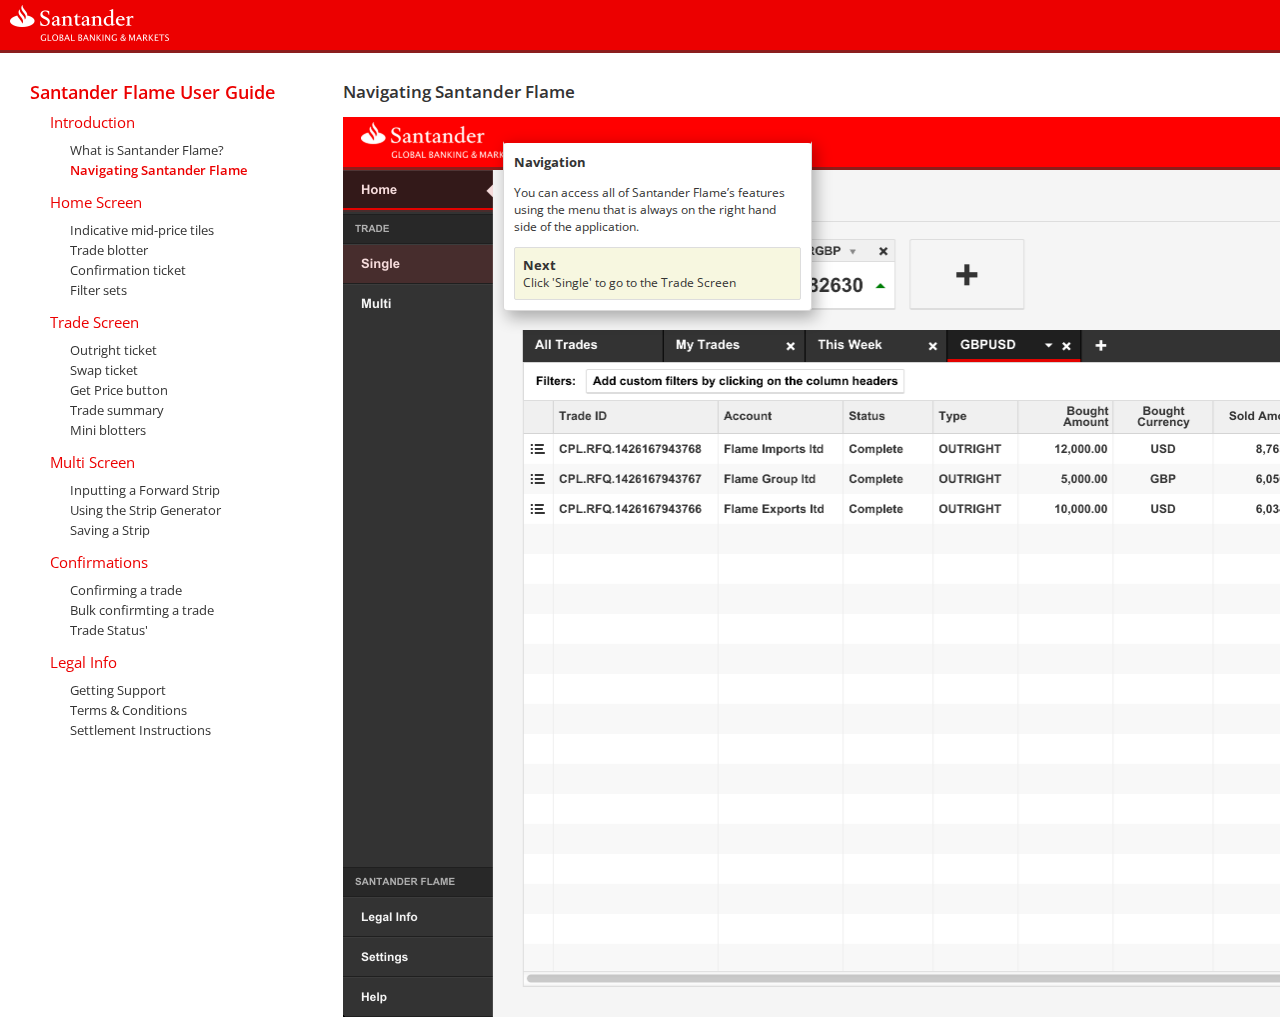
<file: userguide/index.html>
<!doctype html>
<html lang="en-gb">
<head>
	<link href='http://fonts.googleapis.com/css?family=Open+Sans:400,300,600,700' rel='stylesheet' type='text/css'>
	<meta http-equiv="Content-Type" content="text/html; charset=utf-8">
	<title>Santander Flame User Guide</title>
	<link rel="stylesheet" type="text/css" href="styles.css">
	<link rel="stylesheet" type="text/css" href="animate.css">
	<script src="jquery-1.11.3.min.js"
	type="text/javascript"></script>
</head>

<body class="blotter">
	<header>
		<img src="img/logo.png" />
	</header>
	<div class="maincontent">
		<h1>Santander Flame User Guide</h1>
		<ul class="menu">
			<li>
				<div class="menutitle">Introduction</div>
				<ul class="items">
					<li id="0001">What is Santander Flame?</li>
					<li id="0002" class="active">Navigating Santander Flame</li>
				</ul>
			</li>
			<li>
				<div class="menutitle">Home Screen</div>
				<ul class="items">
					<li id="0003">Indicative mid-price tiles</li>
					<li id="0004">Trade blotter</li>
					<li id="0005">Confirmation ticket</li>
					<li id="0006">Filter sets</li>
				</ul>
			</li>
			<li>
				<div class="menutitle">Trade Screen</div>
				<ul class="items">
					<li id="0007">Outright ticket</li>
					<li id="0008">Swap ticket</li>
					<li id="0009">Get Price button</li>
					<li id="0010">Trade summary</li>
					<li id="0011">Mini blotters</li>
				</ul>
			</li>
			<li>
				<div class="menutitle">Multi Screen</div>
				<ul class="items">
					<li id="0012">Inputting a Forward Strip</li>
					<li id="0013">Using the Strip Generator</li>
					<li id="0014">Saving a Strip</li>
				</ul>
			</li>
			<li>
				<div class="menutitle">Confirmations</div>
				<ul class="items">
					<li id="0015">Confirming a trade</li>
					<li id="0016">Bulk confirmting a trade</li>
					<li id="0017">Trade Status'</li>
				</ul>
			</li>
			<li>
				<div class="menutitle">Legal Info</div>
				<ul class="items">
					<li id="0018">Getting Support</li>
					<li id="0019">Terms &amp; Conditions</li>
					<li id="0020">Settlement Instructions</li>
				</ul>
			</li>
		</ul>
		<div class="stage">
			<div class="clicklink gotohome"></div>
			<h2 class="sectiontitle">Navigating Santander Flame</h2>
			<div class="imageholder home">
				<div class="homecontent contentbucket">
					<div class="clicklink gototrade"></div>
					<div class="floater animated fadeInUp">
						<h3>Navigation</h3>
						<p>You can access all of Santander Flame’s features using the menu that is always on the right hand side of the application.</p>
						<div class="interactionhint">
							<h3>Next</h3>
							<p>Click 'Single' to go to the Trade Screen</p>
						</div>
					</div>
				</div>
				<div class="tradecontent contentbucket">
					<div class="clicklink selectaccount"></div>
					<div class="floater animated fadeInUp">
						<h3>Trade Screen</h3>
						<p>From this Screen you can enter single Spot or Forward Trades. By setting up the different paramers, you can enter all the details you need to setup a trade, before reviewing and placing the transaction.</p>
						<div class="interactionhint">
							<h3>Next</h3>
							<p>Click the Account Dropdown</p>
						</div>
					</div>
				</div>
				<div class="accountcontent contentbucket">
					<div class="clicklink selectccyp"></div>
					<div class="floater animated fadeInUp">
						<h3>Accounts</h3>
						<p>You have access to all the accounts of your Counterparty and can select per trade which Account to use.</p>
						<div class="interactionhint">
							<h3>Next</h3>
							<p>Click the Currency Pair dropdown</p>
						</div>
					</div>
				</div>
				<div class="ccypcontent contentbucket">
					<div class="clicklink enteramount"></div>
					<div class="floater animated fadeInUp">
						<h3>Currency Pair Dropdown</h3>
						<p>All the Currency Pairs that you trade with are accessible from this Dropdown. Santander Flame learns what you trade most and saves those currency pairs for quick access</p>
						<div class="interactionhint">
							<h3>Next</h3>
							<p>Click the amount field to enter an amount</p>
						</div>
					</div>
				</div>
				<div class="amountcontent contentbucket">
					<div class="clicklink enterdate"></div>
					<div class="floater animated fadeInUp">
						<h3>Amount Field</h3>
						<p>You can enter your amount into this field. To quickly enter a large number using the letters k, m and b. For example, to enter 17,000, simply type '17k'</p>
						<div class="interactionhint">
							<h3>Next</h3>
							<p>Click the Date field</p>
						</div>
					</div>
				</div>
				<div class="datecontent contentbucket">
					<div class="clicklink getprice"></div>
					<div class="floater animated fadeInUp">
						<h3>Date Field</h3>
						<p>You can quickly select Today, Tomorrow or Spot using the handy buttons beneath the date field. Or, for more control you can click the calendar icon to get a full calendar and access to all Tenors. You can also manually enter a date in short form (e.g. 'July 22nd') or manually type in a Tenor (e.g. '3m')</p>
						<div class="interactionhint">
							<h3>Next</h3>
							<p>Click the Get Price Button</p>
						</div>
					</div>
				</div>
				<div class="pricingcontent contentbucket">
					<div class="clicklink placetransaction"></div>
					<div class="floater animated fadeInUp">
						<h3>Pricing</h3>
						<p>You have a 30 second window to review all the details you entered as well as the price broken down into the Spot rate and the forward points if relevant.</p>
						<div class="interactionhint">
							<h3>Next</h3>
							<p>Click Place Transaction</p>
						</div>
					</div>
				</div>
				<div class="summarycontent contentbucket">
					<div class="floater animated fadeInUp">
						<h3>Trade Summary</h3>
						<p>All the detail of your trade is summarised here. This summary can be accessed from the blotter at any time.</p>
						<div class="interactionhint">
							<h3>Next</h3>
							<p>You're done! <a href="#">Go to Swaps</a></p>
						</div>
					</div>
				</div>
			</div>
		</div>
	</div>

		<script>
			$(".gototrade").click(function() {
				var element = $('.imageholder')
				element.removeClass();
				element.addClass("imageholder trade");
				$('.contentbucket').hide();
				$('.tradecontent').show();
				$('#0002').removeClass("active");
				$('#0007').addClass("active");
				$('.sectiontitle').replaceWith("<h2 class='sectiontitle'>Outright ticket</h2>");

			});

			$(".gotohome").click(function() {
				$('.imageholder').addClass("imageholder home");
				$('.contentbucket').hide();
				$('.homecontent').show();
				$('#0007').removeClass("active");
				$('#0002').addClass("active");
				$('.sectiontitle').replaceWith("<h2 class='sectiontitle'>Navigating Santander Flame</h2>");
			});

			$(".selectaccount").click(function() {
				$('.imageholder').removeClass("trade");
				$('.imageholder').addClass("account");
				$('.tradecontent').hide();
				$('.accountcontent').show();
			});

			$(".selectccyp").click(function() {
				$('.imageholder').removeClass("account");
				$('.imageholder').addClass("ccyp");
				$('.accountcontent').hide();
				$('.ccypcontent').show();
			});

			$(".enteramount").click(function() {
				$('.imageholder').removeClass("ccyp");
				$('.imageholder').addClass("amount");
				$('.ccypcontent').hide();
				$('.amountcontent').show();
			});

			$(".enterdate").click(function() {
				$('.imageholder').removeClass("amount");
				$('.imageholder').addClass("date");
				$('.amountcontent').hide();
				$('.datecontent').show();
			});

			$(".getprice").click(function() {
				$('.imageholder').removeClass("date");
				$('.imageholder').addClass("pricing");
				$('.datecontent').hide();
				$('.pricingcontent').show();
			});


			$(".placetransaction").click(function() {
				$('.imageholder').removeClass("pricing");
				$('.imageholder').addClass("summary");
				$('.pricingcontent').hide();
				$('.summarycontent').show();
			});
		</script>
</body>
</html>
</file>
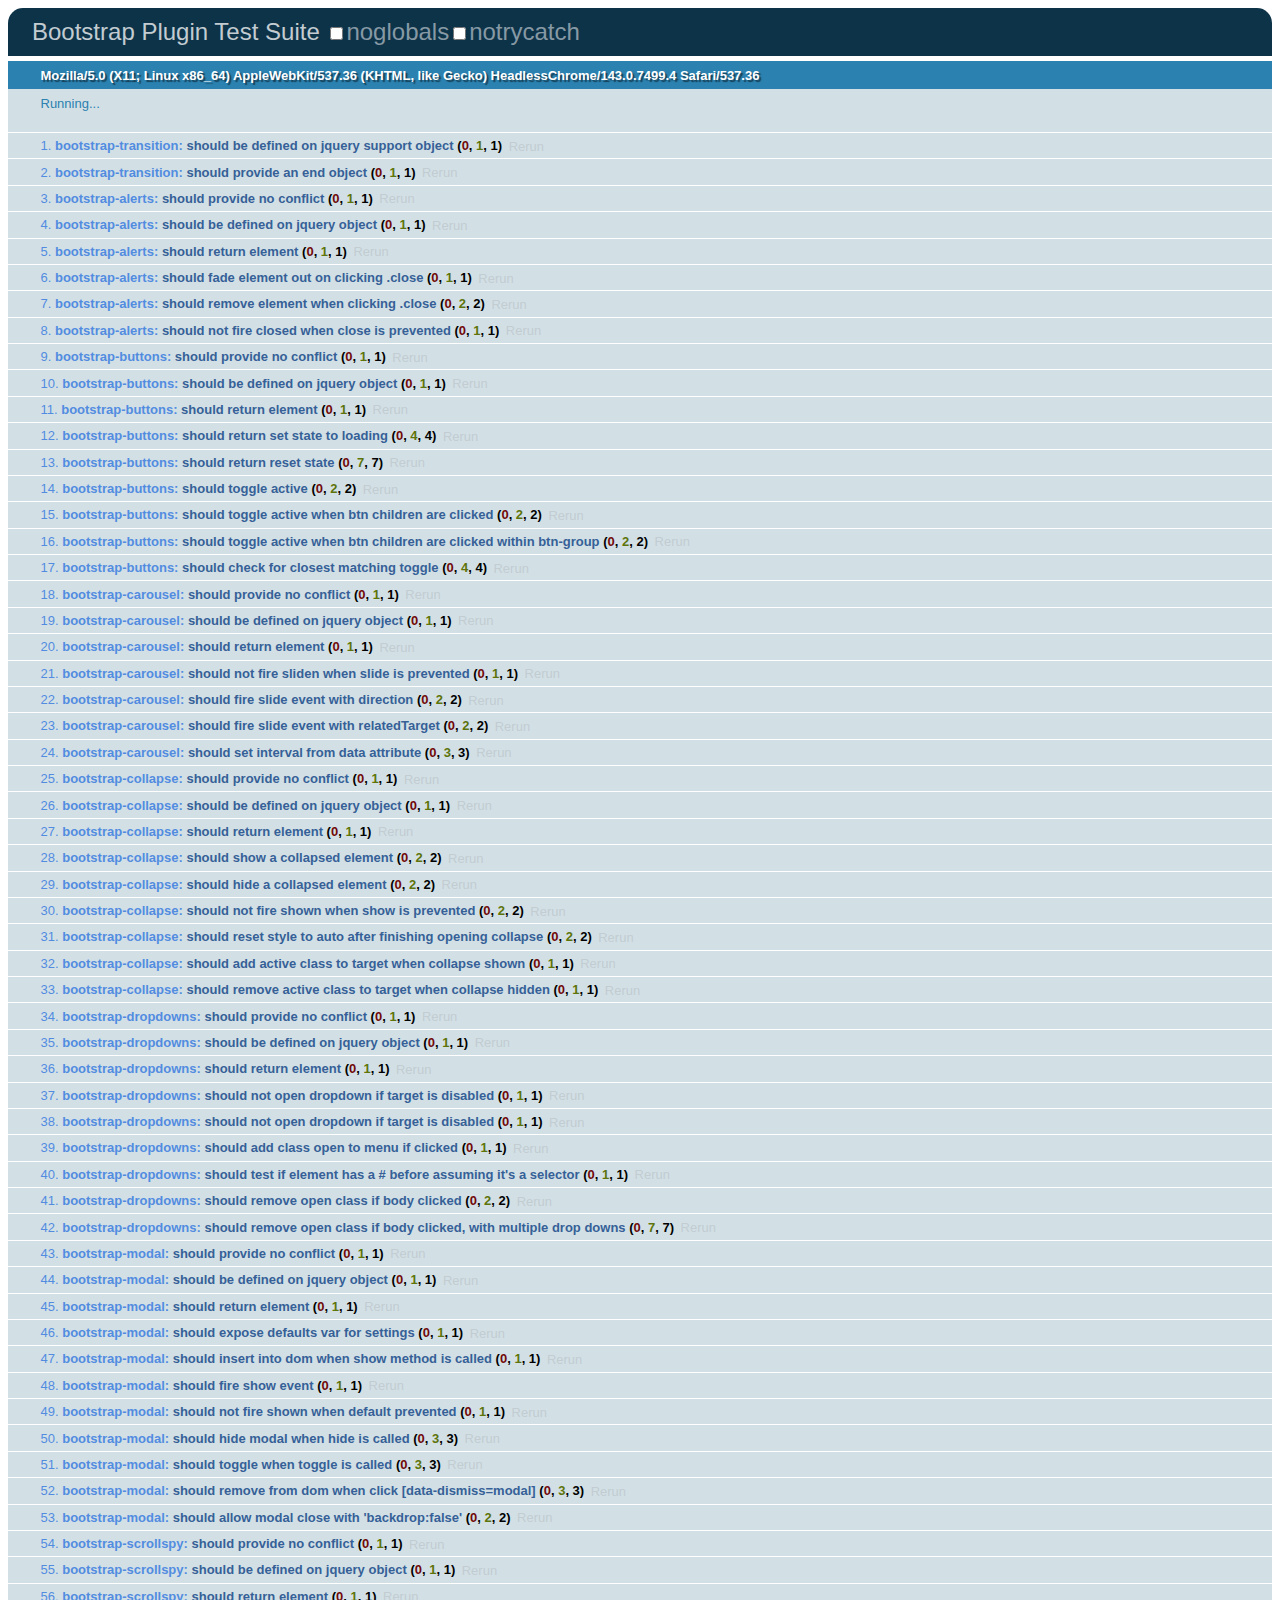
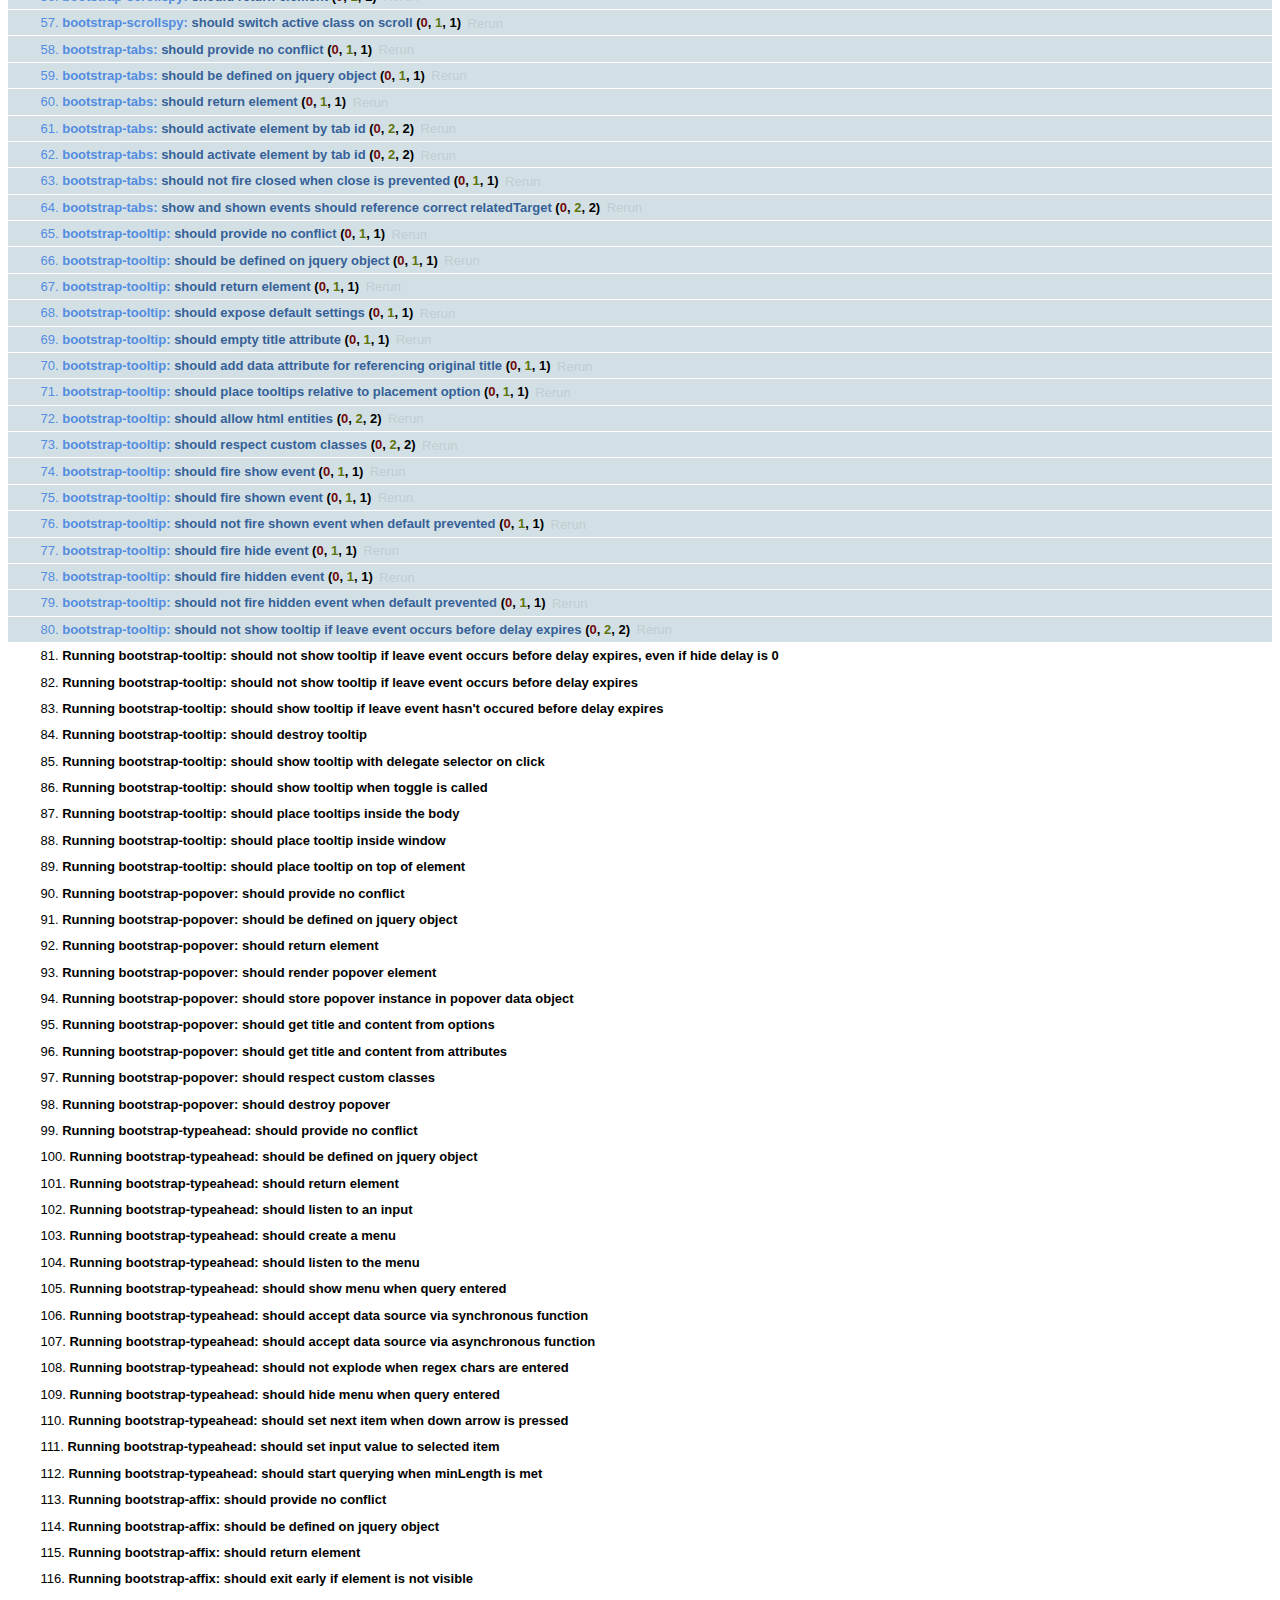
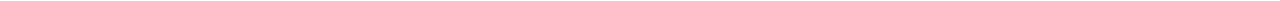
<file: assets/js/tests/index.html>
<!DOCTYPE HTML>
<html>
<head>
  <title>Bootstrap Plugin Test Suite</title>

  <!-- jquery -->
  <!--<script src="http://code.jquery.com/jquery-1.7.min.js"></script>-->
  <script src="vendor/jquery.js"></script>

  <!-- qunit -->
  <link rel="stylesheet" href="vendor/qunit.css" type="text/css" media="screen" />
  <script src="vendor/qunit.js"></script>

  <!-- phantomjs logging script-->
  <script src="unit/bootstrap-phantom.js"></script>

  <!--  plugin sources -->
  <script src="../../js/bootstrap-transition.js"></script>
  <script src="../../js/bootstrap-alert.js"></script>
  <script src="../../js/bootstrap-button.js"></script>
  <script src="../../js/bootstrap-carousel.js"></script>
  <script src="../../js/bootstrap-collapse.js"></script>
  <script src="../../js/bootstrap-dropdown.js"></script>
  <script src="../../js/bootstrap-modal.js"></script>
  <script src="../../js/bootstrap-scrollspy.js"></script>
  <script src="../../js/bootstrap-tab.js"></script>
  <script src="../../js/bootstrap-tooltip.js"></script>
  <script src="../../js/bootstrap-popover.js"></script>
  <script src="../../js/bootstrap-typeahead.js"></script>
  <script src="../../js/bootstrap-affix.js"></script>

  <!-- unit tests -->
  <script src="unit/bootstrap-transition.js"></script>
  <script src="unit/bootstrap-alert.js"></script>
  <script src="unit/bootstrap-button.js"></script>
  <script src="unit/bootstrap-carousel.js"></script>
  <script src="unit/bootstrap-collapse.js"></script>
  <script src="unit/bootstrap-dropdown.js"></script>
  <script src="unit/bootstrap-modal.js"></script>
  <script src="unit/bootstrap-scrollspy.js"></script>
  <script src="unit/bootstrap-tab.js"></script>
  <script src="unit/bootstrap-tooltip.js"></script>
  <script src="unit/bootstrap-popover.js"></script>
  <script src="unit/bootstrap-typeahead.js"></script>
  <script src="unit/bootstrap-affix.js"></script>
</head>
<body>
  <div>
    <h1 id="qunit-header">Bootstrap Plugin Test Suite</h1>
    <h2 id="qunit-banner"></h2>
    <h2 id="qunit-userAgent"></h2>
    <ol id="qunit-tests"></ol>
    <div id="qunit-fixture"></div>
  </div>
</body>
</html>
</file>
<file: userguide/styles.css>
/*! normalize.css v1.0.0 | MIT License | git.io/normalize */
article,aside,details,figcaption,figure,footer,header,hgroup,nav,section,summary{display:block}audio,canvas,video{display:inline-block;*display:inline;*zoom:1}audio:not([controls]){display:none;height:0}[hidden]{display:none}html{font-size:100%;-webkit-text-size-adjust:100%;-ms-text-size-adjust:100%}html,button,input,select,textarea{font-family:sans-serif}body{margin:0}a:focus{outline:thin dotted}a:active,a:hover{outline:0}h1{font-size:2em;margin:.67em 0}h2{font-size:1.5em;margin:.83em 0}h3{font-size:1.17em;margin:1em 0}h4{font-size:1em;margin:1.33em 0}h5{font-size:.83em;margin:1.67em 0}h6{font-size:.75em;margin:2.33em 0}abbr[title]{border-bottom:1px dotted}b,strong{font-weight:bold}blockquote{margin:1em 40px}dfn{font-style:italic}mark{background:#ff0;color:#000}p,pre{margin:1em 0}code,kbd,pre,samp{font-family:monospace,serif;_font-family:'courier new',monospace;font-size:1em}pre{white-space:pre;white-space:pre-wrap;word-wrap:break-word}q{quotes:none}q:before,q:after{content:'';content:none}small{font-size:75%}sub,sup{font-size:75%;line-height:0;position:relative;vertical-align:baseline}sup{top:-0.5em}sub{bottom:-0.25em}dl,menu,ol,ul{margin:1em 0}dd{margin:0 0 0 40px}menu,ol,ul{padding:0 0 0 40px}nav ul,nav ol{list-style:none;list-style-image:none}img{border:0;-ms-interpolation-mode:bicubic}svg:not(:root){overflow:hidden}figure{margin:0}form{margin:0}fieldset{border:1px solid #c0c0c0;margin:0 2px;padding:.35em .625em .75em}legend{border:0;padding:0;white-space:normal;*margin-left:-7px}button,input,select,textarea{font-size:100%;margin:0;vertical-align:baseline;*vertical-align:middle}button,input{line-height:normal}button,html input[type="button"],input[type="reset"],input[type="submit"]{-webkit-appearance:button;cursor:pointer;*overflow:visible}button[disabled],input[disabled]{cursor:default}input[type="checkbox"],input[type="radio"]{box-sizing:border-box;padding:0;*height:13px;*width:13px}input[type="search"]{-webkit-appearance:textfield;-moz-box-sizing:content-box;-webkit-box-sizing:content-box;box-sizing:content-box}input[type="search"]::-webkit-search-cancel-button,input[type="search"]::-webkit-search-decoration{-webkit-appearance:none}button::-moz-focus-inner,input::-moz-focus-inner{border:0;padding:0}textarea{overflow:auto;vertical-align:top}table{border-collapse:collapse;border-spacing:0}

body {
	color: #333;
	font-family: 'Open Sans', sans-serif;
}

header {
	height: 50px;
	background-color: #ec0000;
	border-bottom: 3px solid #8b1e1e;
	color: #fff;
	position: fixed;
	width: 100%;
	margin-bottom: 50px;
	z-index: 100;
}

header img {
	margin-top: 5px;
	margin-left: 10px;
}

h1 {
	font-size: 18px;
	color: #ec0000;
	font-weight: 600;
	margin-top: 0;
	padding-top: 0;
	position: fixed;
}


h2 {
	font-size: 17px;
	color: #333;
	font-weight: 600;
	margin-top: 0;
	padding-top: 0;
}

h3 {
	font-size: 13px;
	margin-top: 0;
	padding-top: 0;
}

ul {
	margin: 5px 0 10px 10px;
}

ul,li {
	list-style: none;
	padding: 0 0 0 10px;
}

.menu {
	float: left;
	position: fixed;
	margin-top: 30px;
}

.items li:hover {
	color: #ec0000;
	cursor: pointer;
}

.items li.active {
	color: #ec0000;
	font-weight: 600;
}

.maincontent {
	padding: 30px;
	padding-right: 0;
	padding-top: 80px;
}

.menutitle {
	color: #ec0000;
	font-size: 15px;
	line-height: 25px;
}

li {
	font-size: 13px;
	line-height: 20px;
	padding: 0;
}

.stage {
	float: right;
	height: 900px;
	width: 75%;
	position: relative;
}

.imageholder {
	background-repeat: no-repeat;
	width: 100%;
	height: 100%;
	background-size: 1440px 900px;
}

.imageholder.home { background-image: url('img/010_home.png') !important; }
.imageholder.trade { background-image: url('img/020_trade.png'); }
.imageholder.account { background-image: url('img/030_account.png'); }
.imageholder.ccyp { background-image: url('img/040_ccyp.png'); }
.imageholder.amount { background-image: url('img/050_amount.png'); }
.imageholder.date { background-image: url('img/060_date.png'); }
.imageholder.pricing { background-image: url('img/070_pricing.png'); }
.imageholder.summary { background-image: url('img/080_summary.png'); }

.contentbucket {
	display: none;
}

.contentbucket.homecontent { display: block;}

.floater {
  position: absolute;
  left: 160px;
  top: 60px;
  border-style: solid;
  border-width: 1px;
  border-color: rgb(218, 217, 217);
  background-color: rgb(255, 255, 255);
  box-shadow: 4px 6.928px 16px 0px rgba(0, 0, 0, 0.3);
  position: absolute;
  width: 287px;
  z-index: 13;
  padding: 10px;
  -webkit-border-radius: 4px;
  border-top: 3px solid #ec0000;
}

.floater p {
	font-size: 12px;
}

.interactionhint {
  border: 1px solid #ddd;
  border-radius: 2px;
  background-color: rgb(247, 247, 224);
  padding: 8px;
}

.interactionhint h3 {
	margin-bottom: 0;
}

.interactionhint p {
	margin: 0;
}

.clicklink {
	background: red;
	position: absolute;
	opacity: 0.1;
	cursor: pointer;
}

.selectaccount {
	width: 291px;
	height: 26px;
	left: 198px;
	top: 180px;
}

.tradecontent .floater {
  top: 370px;
  left: 317px;
}

.accountcontent .floater {
  left: -30px;
  top: -10px;
}

.ccypcontent .floater {
  left: 620px;
  top: 60px;
}

.amountcontent .floater {
  left: 484px;
  top: 175px;
}

.datecontent .floater {
  left: 344px;
  top: 365px;
}

.pricingcontent .floater {
	top: 370px;
	left: 157px;
}

.summarycontent .floater {
	top: 80px;
	left: 677px;
}

.selectccyp {
	width: 111px;
	height: 26px;
	left: 498px;
	top: 180px;
}

.gototrade {
	width: 150px;
	height: 38px;
	left: 0;
	top: 165px;
}

.gotohome {
	width: 150px;
	height: 43px;
	left: 0;
	top: 89px;
}

.enteramount {
	width: 159px;
	height: 26px;
	left: 311px;
	top: 243px;
}

.enterdate {
	width: 219px;
	height: 26px;
	left: 251px;
	top: 303px;
}

.getprice {
	width: 81px;
	height: 43px;
	left: 587px;
	top: 279px;
}

.placetransaction {
	width: 164px;
	height: 43px;
	left: 585px;
	top: 411px;
}
</file>
<file: assets/js/tests/vendor/qunit.css>
/**
 * QUnit - A JavaScript Unit Testing Framework
 *
 * http://docs.jquery.com/QUnit
 *
 * Copyright (c) 2012 John Resig, Jörn Zaefferer
 * Dual licensed under the MIT (MIT-LICENSE.txt)
 * or GPL (GPL-LICENSE.txt) licenses.
 */

/** Font Family and Sizes */

#qunit-tests, #qunit-header, #qunit-banner, #qunit-testrunner-toolbar, #qunit-userAgent, #qunit-testresult {
	font-family: "Helvetica Neue Light", "HelveticaNeue-Light", "Helvetica Neue", Calibri, Helvetica, Arial, sans-serif;
}

#qunit-testrunner-toolbar, #qunit-userAgent, #qunit-testresult, #qunit-tests li { font-size: small; }
#qunit-tests { font-size: smaller; }


/** Resets */

#qunit-tests, #qunit-tests ol, #qunit-header, #qunit-banner, #qunit-userAgent, #qunit-testresult {
	margin: 0;
	padding: 0;
}


/** Header */

#qunit-header {
	padding: 0.5em 0 0.5em 1em;

	color: #8699a4;
	background-color: #0d3349;

	font-size: 1.5em;
	line-height: 1em;
	font-weight: normal;

	border-radius: 15px 15px 0 0;
	-moz-border-radius: 15px 15px 0 0;
	-webkit-border-top-right-radius: 15px;
	-webkit-border-top-left-radius: 15px;
}

#qunit-header a {
	text-decoration: none;
	color: #c2ccd1;
}

#qunit-header a:hover,
#qunit-header a:focus {
	color: #fff;
}

#qunit-banner {
	height: 5px;
}

#qunit-testrunner-toolbar {
	padding: 0.5em 0 0.5em 2em;
	color: #5E740B;
	background-color: #eee;
}

#qunit-userAgent {
	padding: 0.5em 0 0.5em 2.5em;
	background-color: #2b81af;
	color: #fff;
	text-shadow: rgba(0, 0, 0, 0.5) 2px 2px 1px;
}


/** Tests: Pass/Fail */

#qunit-tests {
	list-style-position: inside;
}

#qunit-tests li {
	padding: 0.4em 0.5em 0.4em 2.5em;
	border-bottom: 1px solid #fff;
	list-style-position: inside;
}

#qunit-tests.hidepass li.pass, #qunit-tests.hidepass li.running  {
	display: none;
}

#qunit-tests li strong {
	cursor: pointer;
}

#qunit-tests li a {
	padding: 0.5em;
	color: #c2ccd1;
	text-decoration: none;
}
#qunit-tests li a:hover,
#qunit-tests li a:focus {
	color: #000;
}

#qunit-tests ol {
	margin-top: 0.5em;
	padding: 0.5em;

	background-color: #fff;

	border-radius: 15px;
	-moz-border-radius: 15px;
	-webkit-border-radius: 15px;

	box-shadow: inset 0px 2px 13px #999;
	-moz-box-shadow: inset 0px 2px 13px #999;
	-webkit-box-shadow: inset 0px 2px 13px #999;
}

#qunit-tests table {
	border-collapse: collapse;
	margin-top: .2em;
}

#qunit-tests th {
	text-align: right;
	vertical-align: top;
	padding: 0 .5em 0 0;
}

#qunit-tests td {
	vertical-align: top;
}

#qunit-tests pre {
	margin: 0;
	white-space: pre-wrap;
	word-wrap: break-word;
}

#qunit-tests del {
	background-color: #e0f2be;
	color: #374e0c;
	text-decoration: none;
}

#qunit-tests ins {
	background-color: #ffcaca;
	color: #500;
	text-decoration: none;
}

/*** Test Counts */

#qunit-tests b.counts                       { color: black; }
#qunit-tests b.passed                       { color: #5E740B; }
#qunit-tests b.failed                       { color: #710909; }

#qunit-tests li li {
	margin: 0.5em;
	padding: 0.4em 0.5em 0.4em 0.5em;
	background-color: #fff;
	border-bottom: none;
	list-style-position: inside;
}

/*** Passing Styles */

#qunit-tests li li.pass {
	color: #5E740B;
	background-color: #fff;
	border-left: 26px solid #C6E746;
}

#qunit-tests .pass                          { color: #528CE0; background-color: #D2E0E6; }
#qunit-tests .pass .test-name               { color: #366097; }

#qunit-tests .pass .test-actual,
#qunit-tests .pass .test-expected           { color: #999999; }

#qunit-banner.qunit-pass                    { background-color: #C6E746; }

/*** Failing Styles */

#qunit-tests li li.fail {
	color: #710909;
	background-color: #fff;
	border-left: 26px solid #EE5757;
	white-space: pre;
}

#qunit-tests > li:last-child {
	border-radius: 0 0 15px 15px;
	-moz-border-radius: 0 0 15px 15px;
	-webkit-border-bottom-right-radius: 15px;
	-webkit-border-bottom-left-radius: 15px;
}

#qunit-tests .fail                          { color: #000000; background-color: #EE5757; }
#qunit-tests .fail .test-name,
#qunit-tests .fail .module-name             { color: #000000; }

#qunit-tests .fail .test-actual             { color: #EE5757; }
#qunit-tests .fail .test-expected           { color: green;   }

#qunit-banner.qunit-fail                    { background-color: #EE5757; }


/** Result */

#qunit-testresult {
	padding: 0.5em 0.5em 0.5em 2.5em;

	color: #2b81af;
	background-color: #D2E0E6;

	border-bottom: 1px solid white;
}

/** Fixture */

#qunit-fixture {
	position: absolute;
	top: -10000px;
	left: -10000px;
}

/** Runoff */

#qunit-fixture {
  display:none;
}
</file>
